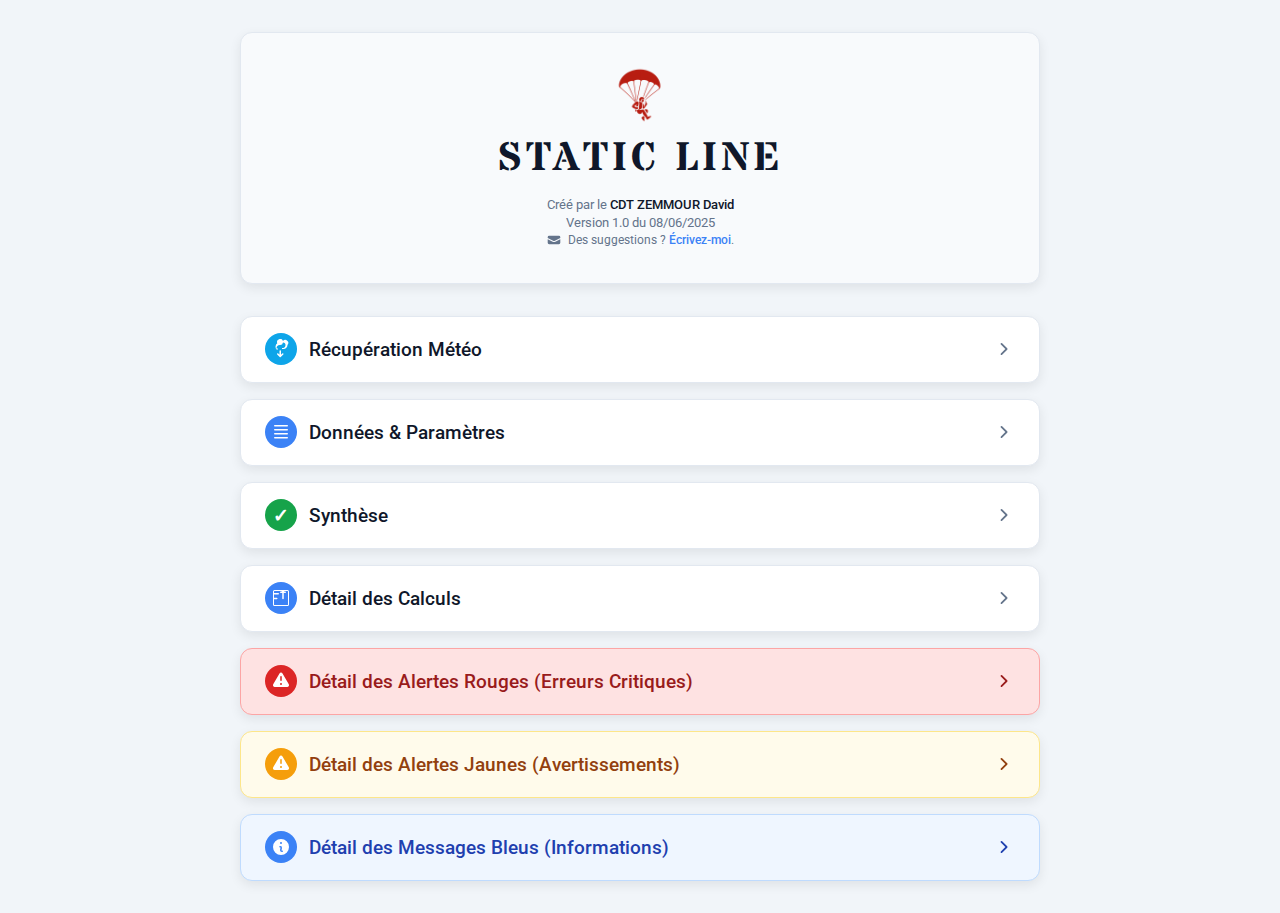
<file: index.html>
<!DOCTYPE html>
<html lang="fr">
<head>
    <meta charset="UTF-8">
    <meta name="viewport" content="width=device-width, initial-scale=1.0">
    <title>Justificatif de Calcul de Largage DZ</title>
    
    <!-- PWA additions -->
    <link rel="manifest" href="manifest.json">
    <meta name="theme-color" content="#3b82f6">

    <link rel="stylesheet" href="style.css">
    <link rel="preconnect" href="https://fonts.googleapis.com">
    <link rel="preconnect" href="https://fonts.gstatic.com" crossorigin>
    <!-- Ajout de la police Stardos Stencil pour l'en-tête -->
    <link href="https://fonts.googleapis.com/css2?family=Roboto:wght@400;500;700&family=Stardos+Stencil:wght@700&display=swap" rel="stylesheet">
</head>
<body>

    <div class="container">
        <header class="header-immersive">
            <!-- Logo PNG -->
            <img src="logo.png" alt="Logo Static Line" class="logo-icon">
            <!-- Titre stylisé -->
            <h1>STATIC LINE</h1>
            <!-- Informations de création -->
            <div class="header-credits">
                <p>Créé par le <strong>CDT ZEMMOUR David</strong></p>
                <p>Version 1.0 du 08/06/2025</p>
                
                <!-- NOUVELLE LIGNE DE CONTACT -->
                <p class="header-contact">
                    <svg class="contact-icon" xmlns="http://www.w3.org/2000/svg" viewBox="0 0 20 20" fill="currentColor">
                        <path d="M3 4a2 2 0 0 0-2 2v1.161l8.441 4.221a1.25 1.25 0 0 0 1.118 0L19 7.162V6a2 2 0 0 0-2-2H3Z" />
                        <path d="M19 8.839l-7.77 3.885a2.75 2.75 0 0 1-2.46 0L1 8.839V14a2 2 0 0 0 2 2h14a2 2 0 0 0 2-2V8.839Z" />
                    </svg>
                    <span>Des suggestions ? <a href="mailto:david.zemmour@intradef.gouv.fr?subject=STATIC%20LINE%20APPLICATION">Écrivez-moi</a>.</span>
                </p>
            </div>
        </header>

        <!-- CARD 0: Météo -->
        <div class="card" id="weather-card">
            <div class="card-header collapsed">
                <span class="step-number" style="background-color: #0ea5e9;">
                    <svg xmlns="http://www.w3.org/2000/svg" viewBox="0 0 20 20" fill="currentColor" width="20" height="20"><path d="M11.983 1.904a3.003 3.003 0 00-5.717 2.223A4.502 4.502 0 005.5 10.5H7v-1H5.5a3.502 3.502 0 013.42-3.49A3.001 3.001 0 0012 3.5a2.5 2.5 0 012.5 2.5A2.994 2.994 0 0112.5 9H11v1h1.5a3.992 3.992 0 003.983-4.096A3.001 3.001 0 0011.983 1.904z"></path><path d="M9.25 11.25a.75.75 0 01.75.75v3.69l1.22-1.22a.75.75 0 111.06 1.06l-2.5 2.5a.75.75 0 01-1.06 0l-2.5-2.5a.75.75 0 111.06-1.06l1.22 1.22v-3.69a.75.75 0 01.75-.75z"></path></svg>
                </span>
                <h2>Récupération Météo</h2>
                <svg class="chevron" xmlns="http://www.w3.org/2000/svg" viewBox="0 0 20 20" fill="currentColor"><path fill-rule="evenodd" d="M5.22 8.22a.75.75 0 0 1 1.06 0L10 11.94l3.72-3.72a.75.75 0 1 1 1.06 1.06l-4.25 4.25a.75.75 0 0 1-1.06 0L5.22 9.28a.75.75 0 0 1 0-1.06Z" clip-rule="evenodd"></path></svg>
            </div>
            <div class="card-content">
                <div class="input-group"><label for="coords">Coordonnées Géographiques du Point d'Impact</label><input type="text" id="coords" placeholder="ex: N48°51.46 E002°21.11" value="N48°51.46 E002°21.11"></div>
                <div class="grid" style="gap: 1rem; margin-top: 1rem;">
                    <div class="input-group"><label for="forecast-date">Date</label><input type="date" id="forecast-date"></div>
                    <div class="input-group"><label for="forecast-time">Heure (UTC)</label><input type="time" id="forecast-time"></div>
                </div>
                <!-- NOUVEAU MESSAGE D'AVERTISSEMENT HORS LIGNE -->
                <div id="offline-weather-warning" class="offline-warning">
                    Fonctionnalité indisponible hors ligne.
                </div>
                <button id="fetch-weather-btn" class="button" style="margin-top:1rem;">Obtenir et Appliquer la Météo</button>
                <div id="weather-results" style="margin-top:1.5rem; display:none;"><h4>Données Météo Récupérées</h4><div id="weather-results-content"></div></div>
            </div>
        </div>
        
        <!-- CARD 1: Données & Paramètres -->
        <div class="card">
            <div class="card-header collapsed" id="params-card-header">
                <span class="step-number">
                    <svg xmlns="http://www.w3.org/2000/svg" viewBox="0 0 20 20" fill="currentColor" width="20" height="20"><path d="M3 3.75A.75.75 0 0 1 3.75 3h12.5a.75.75 0 0 1 0 1.5H3.75A.75.75 0 0 1 3 3.75ZM3 7.75A.75.75 0 0 1 3.75 7h12.5a.75.75 0 0 1 0 1.5H3.75A.75.75 0 0 1 3 7.75ZM3 11.75A.75.75 0 0 1 3.75 11h12.5a.75.75 0 0 1 0 1.5H3.75A.75.75 0 0 1 3 11.75ZM3 15.75A.75.75 0 0 1 3.75 15h12.5a.75.75 0 0 1 0 1.5H3.75A.75.75 0 0 1 3 15.75Z"></path></svg>
                </span>
                <h2>Données & Paramètres</h2>
                <svg class="chevron" xmlns="http://www.w3.org/2000/svg" viewBox="0 0 20 20" fill="currentColor"><path fill-rule="evenodd" d="M5.22 8.22a.75.75 0 0 1 1.06 0L10 11.94l3.72-3.72a.75.75 0 1 1 1.06 1.06l-4.25 4.25a.75.75 0 0 1-1.06 0L5.22 9.28a.75.75 0 0 1 0-1.06Z" clip-rule="evenodd" /></svg>
            </div>
            <div class="card-content">
                <div class="grid">
                    <div class="input-group"><label for="total-personnel">Total Paras à Larguer</label><input type="number" id="total-personnel" value="90"></div>
                    <div class="input-group">
                        <label for="jumper-mass">Masse parachutiste</label>
                        <div class="input-unit-container" data-unit="kg"><input type="number" id="jumper-mass" value="120"></div>
                    </div>
                    <div class="calculated-field">
                        <label>Masse Totale</label>
                        <strong id="total-mass-display">-- kg / -- lbs</strong>
                    </div>
                    <div class="input-group"><label for="jumper-type">Type Paras</label><select id="jumper-type"><option value="NON-EQUIPPED">Non-Équipés</option><option value="EQUIPPED" selected>Équipés</option></select></div>
                    <div class="input-group"><label for="aircraft-type">Type Aéronef</label><select id="aircraft-type"><option value="C130J-30" selected>C-130J-30</option><option value="KC130J">KC-130J</option></select></div>
                    <div class="input-group"><label for="center-seats">Version centrale</label><select id="center-seats"><option value="true" selected>Oui</option><option value="false">Non</option></select></div>
                    <div class="input-group"><label for="time-of-day">Conditions</label><select id="time-of-day"><option value="day" selected>Jour</option><option value="night">Nuit</option></select></div>
                    <div class="input-group"><label for="security-level">Niveau de Sécurité</label><select id="security-level"><option value="1">1</option><option value="2">2</option><option value="3" selected>3</option><option value="4">4</option></select></div>
                    <div class="input-group"><label for="parachute-type">Type Parachute</label><select id="parachute-type"><option value="EPI">EPI</option><option value="EPC" selected>EPC</option></select></div>
                    <div class="input-group"><label for="exit-type">Exit</label><select id="exit-type"><option value="doors" selected>Paratroop doors</option><option value="ramp">Ramp</option></select></div>
                    <div class="input-group"><label for="visual-refs">Réf. Visuelles</label><select id="visual-refs"><option value="true" selected>Oui</option><option value="false">Non</option></select></div>
                    <div class="input-group dual-input-group">
                        <label>Longueur DZ (L)</label>
                        <div class="dual-input-container">
                            <div class="input-unit-container" data-unit="m"><input type="number" id="dz-length-m" value="2000"></div>
                            <div class="input-unit-container" data-unit="yds"><input type="number" id="dz-length-yds"></div>
                        </div>
                    </div>
                    <div class="input-group dual-input-group">
                        <label>Largeur DZ (l)</label>
                        <div class="dual-input-container">
                            <div class="input-unit-container" data-unit="m"><input type="number" id="dz-width-m" value="500"></div>
                            <div class="input-unit-container" data-unit="yds"><input type="number" id="dz-width-yds"></div>
                        </div>
                    </div>
                    <div class="input-group dual-input-group">
                        <label>Hauteur Largage (H)</label>
                        <div class="dual-input-container">
                            <div class="input-unit-container" data-unit="m"><input type="number" id="drop-height-m" value="300"></div>
                            <div class="input-unit-container" data-unit="ft"><input type="number" id="drop-height-ft"></div>
                        </div>
                    </div>
                    <div class="input-group dual-input-group">
                        <label>Altitude DZ (Zt)</label>
                        <div class="dual-input-container">
                            <div class="input-unit-container" data-unit="m"><input type="number" id="dz-altitude-m" value="152"></div>
                            <div class="input-unit-container" data-unit="ft"><input type="number" id="dz-altitude-ft"></div>
                        </div>
                    </div>
                    <div class="input-group">
                        <label for="drop-axis">Axe Largage</label>
                        <div class="input-unit-container" data-unit="°"><input type="number" id="drop-axis" value="45"></div>
                    </div>
                    
                    <div class="input-group">
                        <label>Vent à l'altitude de largage</label>
                        <div class="wind-group">
                             <div class="input-unit-container" data-unit="°"><input type="number" id="wind-direction" value="135"></div>
                             <span>/</span>
                             <div class="input-unit-container" data-unit="kt"><input type="number" id="wind-speed" value="15"></div>
                        </div>
                    </div>
                    <div class="input-group">
                        <label>Vent au sol</label>
                        <div class="wind-group">
                             <div class="input-unit-container" data-unit="°"><input type="number" id="ground-wind-direction" value="140"></div>
                             <span>/</span>
                             <div class="input-unit-container" data-unit="kt"><input type="number" id="ground-wind-speed" value="10"></div>
                        </div>
                    </div>
                    
                    <div class="input-group"><label for="cadence">Cadence (paras/sec)</label><input type="number" id="cadence" value="1" step="0.1"></div>
                </div>
            </div>
        </div>

        <!-- Alerts Card -->
        <div class="card" id="alerts-card" style="display: none;">
            <div class="card-header collapsed" id="alerts-card-header">
                <span class="step-number" id="alerts-icon">
                    <svg xmlns="http://www.w3.org/2000/svg" viewBox="0 0 20 20" fill="currentColor" width="20" height="20"><path fill-rule="evenodd" d="M8.485 2.495c.673-1.167 2.357-1.167 3.03 0l6.28 10.875c.673 1.167-.17 2.625-1.516 2.625H3.72c-1.347 0-2.189-1.458-1.515-2.625L8.485 2.495zM10 5a.75.75 0 01.75.75v3.5a.75.75 0 01-1.5 0v-3.5A.75.75 0 0110 5zm0 9a1 1 0 100-2 1 1 0 000 2z" clip-rule="evenodd" /></svg>
                </span>
                <h2 id="alerts-title">Synthèse des Alertes</h2>
                <svg class="chevron" xmlns="http://www.w3.org/2000/svg" viewBox="0 0 20 20" fill="currentColor"><path fill-rule="evenodd" d="M5.22 8.22a.75.75 0 0 1 1.06 0L10 11.94l3.72-3.72a.75.75 0 1 1 1.06 1.06l-4.25 4.25a.75.75 0 0 1-1.06 0L5.22 9.28a.75.75 0 0 1 0-1.06Z" clip-rule="evenodd"></path></svg>
            </div>
            <div class="card-content">
                <div id="global-alerts-container">
                    <!-- Les alertes seront injectées ici par JavaScript -->
                </div>
            </div>
        </div>
        
        <!-- Synthèse Card (now collapsible) -->
        <div class="card">
             <div class="card-header collapsed" id="synthesis-header">
                <span class="step-number" id="synthesis-icon">✓</span>
                <h2>Synthèse</h2>
                <svg class="chevron" xmlns="http://www.w3.org/2000/svg" viewBox="0 0 20 20" fill="currentColor"><path fill-rule="evenodd" d="M5.22 8.22a.75.75 0 0 1 1.06 0L10 11.94l3.72-3.72a.75.75 0 1 1 1.06 1.06l-4.25 4.25a.75.75 0 0 1-1.06 0L5.22 9.28a.75.75 0 0 1 0-1.06Z" clip-rule="evenodd" /></svg>
            </div>
            <div class="card-content">
                <div class="final-results-grid">
                    <div class="result-box final">
                        <span id="required-passes">--</span>
                        <label>Passes Requises</label>
                        <div class="final-details">Pour larguer <strong id="total-personnel-recap-passes">--</strong> paras avec une capacité de <strong id="max-paras-per-pass">--</strong> paras/passe.</div>
                    </div>
                    <div class="result-box final" id="takeoffs-box" style="display: none;">
                        <span id="required-takeoffs">--</span>
                        <label>Décollages Requis</label>
                        <div class="final-details">Capacité soute : <strong id="aircraft-capacity-recap">--</strong> paras.</div>
                    </div>
                    <div class="result-box wind-limit-box" id="wind-limit-box" style="display: none;">
                        <span id="wind-limit-value">-- m/s</span>
                        <label>Limitation Vent</label>
                        <div class="final-details" id="wind-limit-reason">Raison du calcul...</div>
                    </div>
                    <div class="result-box params-box" id="parachute-params-box" style="display: none;">
                        <label>Paramètres de Voile</label>
                        <div class="params-mass-recap" id="params-mass-recap-display"></div>
                        <div class="params-content" id="parachute-params-content">
                            <!-- Le contenu sera généré par JS -->
                        </div>
                    </div>
                </div>
            </div>
        </div>
        
        <!-- Merged Calculation Details Card -->
        <div class="card">
            <div class="card-header collapsed">
                <span class="step-number">
                    <svg xmlns="http://www.w3.org/2000/svg" viewBox="0 0 20 20" fill="currentColor" width="20" height="20"><path d="M10 2.5a.75.75 0 0 1 .75.75v.25h3.5a.75.75 0 0 1 0 1.5h-1.5v5.5a.75.75 0 0 1-1.5 0v-5.5h-1.5a.75.75 0 0 1 0-1.5h3.5v-.25a.75.75 0 0 1-.75-.75ZM2 5.75A.75.75 0 0 1 2.75 5h4.5a.75.75 0 0 1 0 1.5h-4.5A.75.75 0 0 1 2 5.75Zm1.25 4a.75.75 0 0 0 0 1.5h2.5a.75.75 0 0 0 0-1.5h-2.5Z"></path><path fill-rule="evenodd" d="M2 3.5A1.5 1.5 0 0 1 3.5 2h13A1.5 1.5 0 0 1 18 3.5v13a1.5 1.5 0 0 1-1.5 1.5h-13A1.5 1.5 0 0 1 2 16.5v-13Zm1.5-.5a.5.5 0 0 0-.5.5v13a.5.5 0 0 0 .5.5h13a.5.5 0 0 0 .5-.5v-13a.5.5 0 0 0-.5-.5h-13Z" clip-rule="evenodd"></path></svg>
                </span>
                <h2>Détail des Calculs</h2>
                <svg class="chevron" xmlns="http://www.w3.org/2000/svg" viewBox="0 0 20 20" fill="currentColor"><path fill-rule="evenodd" d="M5.22 8.22a.75.75 0 0 1 1.06 0L10 11.94l3.72-3.72a.75.75 0 1 1 1.06 1.06l-4.25 4.25a.75.75 0 0 1-1.06 0L5.22 9.28a.75.75 0 0 1 0-1.06Z" clip-rule="evenodd"></path></svg>
            </div>
            <div class="card-content">
                <!-- Vitesse Sol Section -->
                <h4 class="calculation-subtitle">Calcul Vitesse Sol</h4>
                <div class="calculation-step">
                    <code class="formula">V = TAS - Comp. Vent Long.</code>
                    <div class="formula-breakdown">
                        <div class="detail-item"><span>Vitesse Indiquée (IAS)</span><strong>125 kt</strong></div>
                        <div class="detail-item"><span>Altitude Densité</span><strong id="density-altitude-detail">-- ft</strong></div>
                        <div class="detail-item"><span>Vitesse Vraie (TAS)</span><strong id="tas-detail">-- kt</strong></div>
                        <div class="detail-item"><span>Composante Longitudinale</span><strong id="long-wind-detail">-- kt</strong></div>
                    </div>
                     <div class="detail-item"><span><strong>Vitesse Sol (V)</strong></span><strong id="ground-speed-detail">-- kt / -- m/s</strong></div>
                </div>

                <!-- Capacité DZ Section -->
                <h4 class="calculation-subtitle">Capacité Théorique DZ</h4>
                <div class="calculation-step">
                    <code class="formula" id="dz-capacity-formula">P = [(L - H) / V] * C + 1</code>
                    <div class="formula-breakdown">
                        <div class="detail-item"><span>Longueur Zone (L)</span><strong id="total-length-detail">-- m</strong></div>
                        <div class="detail-item"><span>Hauteur de largage (H)</span><strong id="h-in-formula-detail">-- m</strong></div>
                        <div class="detail-item"><span>Vitesse Sol (V)</span><strong id="v-in-formula-detail">-- m/s</strong></div>
                        <div class="detail-item"><span>Cadence (C)</span><strong id="c-in-formula-detail">-- paras/s</strong></div>
                    </div>
                    <div class="detail-item"><span><strong>Paras / Porte (Théorique)</strong></span><strong id="paras-per-door-detail">--</strong></div>
                 </div>

                <!-- Contraintes Section -->
                <h4 class="calculation-subtitle">Contraintes DZ vs AIRCRAFT</h4>
                <div class="calculation-step">
                     <div class="formula-breakdown">
                        <div class="detail-item"><span>Capacité DZ</span><strong id="theoretical-capacity-detail">-- paras</strong></div>
                        <div class="detail-item"><span>Capacité Soute</span><strong id="aircraft-capacity-detail">-- paras</strong></div>
                    </div>
                </div>
            </div>
        </div>

        <!-- Accordéons d'information -->
        <div class="card card-info-error">
            <div class="card-header collapsed">
                <span class="step-number alert-icon-error">
                    <svg xmlns="http://www.w3.org/2000/svg" viewBox="0 0 20 20" fill="currentColor"><path fill-rule="evenodd" d="M8.485 2.495c.673-1.167 2.357-1.167 3.03 0l6.28 10.875c.673 1.167-.17 2.625-1.516 2.625H3.72c-1.347 0-2.189-1.458-1.515-2.625L8.485 2.495zM10 5a.75.75 0 01.75.75v3.5a.75.75 0 01-1.5 0v-3.5A.75.75 0 0110 5zm0 9a1 1 0 100-2 1 1 0 000 2z" clip-rule="evenodd" /></svg>
                </span>
                <h2>Détail des Alertes Rouges (Erreurs Critiques)</h2>
                <svg class="chevron" xmlns="http://www.w3.org/2000/svg" viewBox="0 0 20 20" fill="currentColor"><path fill-rule="evenodd" d="M5.22 8.22a.75.75 0 0 1 1.06 0L10 11.94l3.72-3.72a.75.75 0 1 1 1.06 1.06l-4.25 4.25a.75.75 0 0 1-1.06 0L5.22 9.28a.75.75 0 0 1 0-1.06Z" clip-rule="evenodd"></path></svg>
            </div>
            <div class="card-content">
                <p class="info-paragraph"><strong>Signification :</strong> Indique une condition NON-RÉGLEMENTAIRE. Le largage est proscrit tant que le problème n'est pas corrigé.</p>
                <ul class="info-content-list">
                    <li><strong>Hauteur de largage trop basse/haute :</strong> La hauteur (H) est hors des limites autorisées pour la combinaison "Parachute / Niveau de sécurité".</li>
                    <li><strong>Largeur DZ insuffisante (avec réf. visuelles) :</strong> La largeur (l) est inférieure soit à la hauteur (<code>l < H</code>), soit au minimum de 300m.</li>
                    <li><strong>Largeur DZ insuffisante (sans réf. visuelles) :</strong> La largeur (l) est inférieure soit à <code>H + 100m</code>, soit au minimum de 400m.</li>
                    <li><strong>Vent au sol trop élevé :</strong> Le vent au sol dépasse la limite calculée pour les conditions actuelles.</li>
                    <li><strong>Dépassement des composantes de vent :</strong> Cas spécifique (EPC, N3, sans réf.) où le vent de face/travers dépasse 5 m/s.</li>
                    <li><strong>Conditions non autorisées :</strong> La combinaison de paramètres n'est pas prévue par la réglementation (ex: largage de nuit à 150m).</li>
                </ul>
            </div>
        </div>

        <div class="card card-info-warning">
            <div class="card-header collapsed">
                <span class="step-number alert-icon-warning">
                    <svg xmlns="http://www.w3.org/2000/svg" viewBox="0 0 20 20" fill="currentColor"><path fill-rule="evenodd" d="M8.485 2.495c.673-1.167 2.357-1.167 3.03 0l6.28 10.875c.673 1.167-.17 2.625-1.516 2.625H3.72c-1.347 0-2.189-1.458-1.515-2.625L8.485 2.495zM10 5a.75.75 0 01.75.75v3.5a.75.75 0 01-1.5 0v-3.5A.75.75 0 0110 5zm0 9a1 1 0 100-2 1 1 0 000 2z" clip-rule="evenodd" /></svg>
                </span>
                <h2>Détail des Alertes Jaunes (Avertissements)</h2>
                <svg class="chevron" xmlns="http://www.w3.org/2000/svg" viewBox="0 0 20 20" fill="currentColor"><path fill-rule="evenodd" d="M5.22 8.22a.75.75 0 0 1 1.06 0L10 11.94l3.72-3.72a.75.75 0 1 1 1.06 1.06l-4.25 4.25a.75.75 0 0 1-1.06 0L5.22 9.28a.75.75 0 0 1 0-1.06Z" clip-rule="evenodd"></path></svg>
            </div>
            <div class="card-content">
                <p class="info-paragraph"><strong>Signification :</strong> Indique une contrainte opérationnelle majeure. Le largage reste possible mais avec vigilance.</p>
                <ul class="info-content-list">
                    <li><strong>Largage par une seule porte :</strong> Déclenché pour un largage EPC à moins de 300m. La capacité par passe est automatiquement ajustée.</li>
                </ul>
            </div>
        </div>

        <div class="card card-info-info">
            <div class="card-header collapsed">
                <span class="step-number alert-icon-info">
                    <svg xmlns="http://www.w3.org/2000/svg" viewBox="0 0 20 20" fill="currentColor"><path fill-rule="evenodd" d="M18 10a8 8 0 1 1-16 0 8 8 0 0 1 16 0Zm-7-4a1 1 0 1 1-2 0 1 1 0 0 1 2 0ZM9 9a.75.75 0 0 0 0 1.5h.253a.25.25 0 0 1 .244.304l-.459 2.066A1.75 1.75 0 0 0 10.747 15h.506a.75.75 0 0 0 0-1.5h-.506a.25.25 0 0 1-.244-.304l.459-2.066A1.75 1.75 0 0 0 9.253 9H9Z" clip-rule="evenodd" /></svg>
                </span>
                <h2>Détail des Messages Bleus (Informations)</h2>
                <svg class="chevron" xmlns="http://www.w3.org/2000/svg" viewBox="0 0 20 20" fill="currentColor"><path fill-rule="evenodd" d="M5.22 8.22a.75.75 0 0 1 1.06 0L10 11.94l3.72-3.72a.75.75 0 1 1 1.06 1.06l-4.25 4.25a.75.75 0 0 1-1.06 0L5.22 9.28a.75.75 0 0 1 0-1.06Z" clip-rule="evenodd"></path></svg>
            </div>
            <div class="card-content">
                 <p class="info-paragraph"><strong>Signification :</strong> Fournit un contexte ou un rappel réglementaire utile pour la planification.</p>
                <ul class="info-content-list">
                    <li><strong>"Wind Dummy" obligatoire :</strong> Rappel affiché lorsque le niveau de sécurité est réglé sur 1.</li>
                    <li><strong>Capacité limitée par la soute :</strong> Indique que la DZ peut accueillir plus de paras que l'avion ne peut en emporter. Le calcul est plafonné par la capacité de l'avion.</li>
                </ul>
            </div>
        </div>
    </div>

    <script src="script.js" defer></script>
    <script>
        if ('serviceWorker' in navigator) {
            window.addEventListener('load', () => {
                navigator.serviceWorker.register('sw.js')
                    .then(registration => {
                        console.log('Service Worker enregistré avec succès:', registration);
                    })
                    .catch(error => {
                        console.log('Erreur lors de l'enregistrement du Service Worker:', error);
                    });
            });
        }
    </script>
</body>
</html>
</file>
<file: style.css>
:root {
    --bg-color: #f1f5f9; --card-bg-color: #ffffff; --primary-text-color: #0f172a;
    --secondary-text-color: #64748b; --accent-color: #3b82f6; --result-bg-color: #ecfdf5;
    --result-text-color: #059669; --border-color: #e2e8f0; --error-color: #dc2626;
    --warning-color: #f59e0b; --info-color: #3b82f6; --success-color: #16a34a;
}
html { scroll-behavior: smooth; }
body { font-family: 'Roboto', sans-serif; background-color: var(--bg-color); color: var(--primary-text-color); margin: 0; padding: 2rem 1rem; }
.container { max-width: 800px; margin: 0 auto; display: flex; flex-direction: column; gap: 1rem; }

/* --- STYLES D'EN-TÊTE MODIFIÉS --- */
header.header-immersive {
    background-color: #f8fafc; 
    color: var(--primary-text-color); 
    text-align: center;
    padding: 2rem 1.5rem;
    margin-bottom: 1rem;
    border-radius: 12px;
    border: 1px solid var(--border-color);
    box-shadow: 0 4px 12px rgba(0,0,0,0.08);
}

.header-immersive .logo-icon {
    width: 60px;
    height: 60px;
    margin: 0 auto 0.75rem auto;
    display: block;
}

.header-immersive h1 {
    font-family: 'Stardos Stencil', cursive;
    font-size: 2.5rem;
    margin: 0;
    line-height: 1.1;
    letter-spacing: 0.1em;
    color: var(--primary-text-color); 
}

.header-immersive .header-credits {
    margin-top: 1rem;
    font-size: 0.8rem;
    color: var(--secondary-text-color); 
}
.header-immersive .header-credits p {
    margin: 0.2rem 0;
}
.header-immersive .header-credits strong {
    font-weight: 500;
    color: var(--primary-text-color);
}

/* --- NOUVEAUX STYLES POUR LE CONTACT --- */
.header-credits .header-contact {
    margin-top: 0.75rem; /* Espace au-dessus de la ligne de contact */
    font-size: 0.75rem; /* Police plus petite */
}
.header-contact .contact-icon {
    width: 14px;
    height: 14px;
    display: inline-block;
    vertical-align: middle; /* Aligne l'icône avec le texte */
    margin-right: 4px;
    transform: translateY(-1px); /* Ajustement fin de la position verticale */
}
.header-contact a {
    color: var(--accent-color); /* Couleur bleue de l'application */
    font-weight: 500;
    text-decoration: none; /* Pas de soulignement par défaut */
}
.header-contact a:hover {
    text-decoration: underline; /* Soulignement au survol */
}
/* --- FIN DES STYLES DE CONTACT --- */


.card { border: 1px solid var(--border-color); border-radius: 12px; background-color: var(--card-bg-color); box-shadow: 0 4px 12px rgba(0,0,0,0.08); overflow: hidden; }

.card-header { display: flex; align-items: center; gap: 0.75rem; padding: 1rem 1.5rem; cursor: pointer; transition: background-color 0.2s ease-in-out, border-color 0.2s ease-in-out; position: relative; border-bottom: 1px solid transparent; }
.card-header:hover { background-color: #f8fafc; }
.card-header .step-number { background-color: var(--accent-color); color: white; font-weight: bold; width: 32px; height: 32px; border-radius: 50%; display: flex; align-items: center; justify-content: center; font-size: 1.2rem; flex-shrink: 0; transition: background-color 0.3s ease-in-out; }
.card-header .step-number svg { width: 20px; height: 20px; }
.card-header h2 { font-size: 1.2rem; margin: 0; font-weight: 500; transition: color 0.2s ease-in-out; }
.card-header .chevron { margin-left: auto; width: 24px; height: 24px; color: var(--secondary-text-color); transition: transform 0.3s ease-in-out, color 0.2s ease-in-out; }
.card-header.collapsed .chevron { transform: rotate(-90deg); }
.card-header.no-collapse { cursor: default; }
.card-header.no-collapse:hover { background-color: transparent; }

.card-header.header-error { background-color: #fee2e2; border-bottom-color: #fca5a5; }
.card-header.header-error:hover { background-color: #fecaca; }
.card-header.header-error h2, .card-header.header-error .chevron { color: #b91c1c; }
.card-header.header-error .step-number { background-color: #dc2626; }

.card-header.header-warning { background-color: #fffbeb; border-bottom-color: #fde68a; }
.card-header.header-warning:hover { background-color: #fef3c7; }
.card-header.header-warning h2, .card-header.header-warning .chevron { color: #b45309; }
.card-header.header-warning .step-number { background-color: #f59e0b; }

.card-header.header-info { background-color: #eff6ff; border-bottom-color: #bfdbfe; }
.card-header.header-info:hover { background-color: #dbeafe; }
.card-header.header-info h2, .card-header.header-info .chevron { color: #1e40af; }
.card-header.header-info .step-number { background-color: #3b82f6; }


/* Styles for synthesis status icon */
#synthesis-icon.status-ok { background-color: var(--success-color); }
#synthesis-icon.status-warning { background-color: var(--warning-color); }
#synthesis-icon.status-error { background-color: var(--error-color); }

.step-number.alert-icon-error { background-color: var(--error-color); }
.step-number.alert-icon-warning { background-color: var(--warning-color); }
.step-number.alert-icon-info { background-color: var(--info-color); }

.card-content { padding: 0 1.5rem 1.5rem 1.5rem; max-height: 2000px; transition: max-height 0.4s ease-in-out, padding 0.4s ease-in-out, visibility 0.4s; visibility: visible; }
.card-header.collapsed + .card-content { max-height: 0; padding-top: 0; padding-bottom: 0; overflow: hidden; visibility: hidden; }

.grid { display: grid; grid-template-columns: repeat(auto-fit, minmax(200px, 1fr)); gap: 1.5rem; }
.input-group, .calculated-field { display: flex; flex-direction: column; }
.input-group label, .calculated-field label { font-size: 0.85rem; font-weight: 500; margin-bottom: 0.4rem; color: var(--secondary-text-color); }
.input-group input, .input-group select, .button { width: 100%; padding: 0.8rem; border-radius: 8px; border: 1px solid var(--border-color); font-size: 1rem; box-sizing: border-box; background-color: #fff; }

.calculated-field strong {
    width: 100%;
    padding: 0.8rem;
    border-radius: 8px;
    border: 1px solid var(--border-color);
    font-size: 1rem;
    box-sizing: border-box;
    background-color: #f8fafc;
    color: var(--primary-text-color);
    font-weight: 500;
    text-align: right;
}

.dual-input-container {
    display: flex;
    gap: 0.5rem;
}
.dual-input-group label {
    margin-bottom: 0.4rem;
}

.button { background-color: var(--accent-color); color: white; font-weight: 500; cursor: pointer; text-align: center; }
.button:hover:not(:disabled) { background-color: #1d4ed8; }
.button:disabled { background-color: #9ca3af; cursor: not-allowed; }
.wind-group { display: flex; align-items: center; gap: 0.5rem; }
.wind-group input { text-align: center; }
.wind-group span { font-weight: 500; color: var(--secondary-text-color); }

.input-unit-container { position: relative; width: 100%; }
.input-unit-container input { padding-right: 3rem; text-align: right; }
.wind-group .input-unit-container input { padding-right: 2.5rem; }
.input-unit-container::after {
    content: attr(data-unit); position: absolute; top: 50%; right: 0.9rem;
    transform: translateY(-50%); color: var(--secondary-text-color); pointer-events: none;
    font-size: 0.9rem;
}

.calculation-step { background-color: #f8fafc; padding: 1rem; border-radius: 8px; }

.calculation-subtitle {
    margin: 1.5rem 0 0.75rem 0;
    font-size: 1rem;
    font-weight: 500;
    color: var(--accent-color);
    padding-bottom: 0.5rem;
    border-bottom: 1px solid var(--border-color);
}
.calculation-subtitle:first-of-type {
    margin-top: 0;
}

.formula { font-family: 'Courier New', monospace; background: #e2e8f0; padding: 0.5rem; border-radius: 4px; margin-bottom: 0.5rem; display: block; white-space: pre-wrap; word-break: break-all; }
.detail-grid { display: grid; grid-template-columns: 1fr 1fr; gap: 0.5rem; }
.detail-item { display: flex; justify-content: space-between; padding: 0.4rem 0; border-bottom: 1px dashed var(--border-color); }
.detail-item:last-child { border-bottom: none; }

.final-results-grid {
    display: grid;
    grid-template-columns: repeat(auto-fit, minmax(250px, 1fr));
    gap: 1rem;
}

.result-box { text-align: center; padding: 1.5rem; border-radius: 12px; }
.result-box.final { background-color: var(--result-bg-color); border: 2px solid var(--result-text-color); }

.result-box.wind-limit-box {
    background-color: #fffbeb; 
    border: 2px solid #f59e0b;
}
.wind-limit-box span {
    color: #b45309;
}
.wind-limit-box label {
    color: #b45309;
}
.wind-limit-box .final-details {
    color: #92400e;
}
.wind-limit-box .final-details strong {
    color: #b45309;
    font-weight: 700;
}
.wind-limit-box small {
    font-size: 1.5rem;
    font-weight: 400;
}

.result-box.params-box {
    background-color: #eff6ff;
    border: 2px solid #3b82f6;
    text-align: left;
    padding: 1rem 1.5rem;
}
.params-box label {
    color: #1e40af;
    display: block;
    text-align: center;
    margin-bottom: 1rem;
    font-size: 1.2rem;
    font-weight: 500;
}
.params-mass-recap {
    font-size: 0.85rem;
    color: var(--secondary-text-color);
    text-align: center;
    margin-bottom: 0.75rem;
    font-style: italic;
}
.params-box .params-content {
    font-family: 'Courier New', monospace;
    font-size: 0.9rem;
    line-height: 1.6;
    color: #1e3a8a;
}
.params-box .params-content p {
    margin: 0.2rem 0;
}
.params-box .params-content strong {
    font-weight: 700;
}

.result-box span { font-size: 4rem; font-weight: 700; display: block; line-height: 1; }

#wind-limit-value {
    font-size: 3rem;
}

.result-box label { font-size: 1.2rem; font-weight: 500; }
.final-details { margin-top: 1rem; text-align: center; font-size: 0.9rem; color: var(--secondary-text-color); }
.final-details strong { color: var(--result-text-color); font-weight: 500; }

#global-alerts-container {
    margin-top: 0.5rem;
    margin-bottom: 0.5rem;
}
.alert { display: flex; gap: 0.75rem; align-items: start; padding: 1rem; border-radius: 8px; font-weight: 500; margin-bottom: 1rem; font-size: 0.95rem; }
.alert:last-child { margin-bottom: 0; }
.alert svg { width: 20px; height: 20px; flex-shrink: 0; margin-top: 2px; }
.alert-warning { background-color: #fffbeb; color: #b45309; }
.alert-info { background-color: #eff6ff; color: #1e40af; }
.alert-error { background-color: #fee2e2; color: #b91c1c; }
.alert-success { background-color: #f0fdf4; color: #15803d; }

#weather-results p { margin: 0.5rem 0; display: flex; justify-content: space-between; border-bottom: 1px solid var(--border-color); padding-bottom: 0.5rem; }
#weather-results p:last-child { border-bottom: none; }

.formula-breakdown {
    display: flex;
    flex-direction: column;
    gap: 0.25rem;
    margin-bottom: 0.5rem;
}
.formula-breakdown .detail-item {
    display: grid;
    grid-template-columns: 1fr auto;
    gap: 1rem;
    padding: 0.2rem 0;
    border-bottom: none;
}

/* --- Styles pour le contenu d'aide intégré --- */
.info-paragraph {
    line-height: 1.6;
    color: #334155;
    margin-bottom: 1rem;
}
.info-paragraph strong {
    color: #1e293b;
}
.info-subtitle {
    margin-top: 2rem;
    margin-bottom: 1rem;
    font-size: 1.1rem;
    font-weight: 700;
    color: var(--accent-color);
    padding-bottom: 0.5rem;
    border-bottom: 1px solid var(--border-color);
}
.info-content-list {
    list-style-position: outside;
    padding-left: 1.5rem;
    margin-top: 0.5rem;
}
.info-content-list li {
    margin-bottom: 0.75rem;
    line-height: 1.5;
}
.info-content-list li code {
    font-family: 'Courier New', monospace;
    background: #e2e8f0;
    padding: 0.2rem 0.4rem;
    border-radius: 4px;
    font-size: 0.85rem;
}

/* --- Styles pour les cartes d'information colorées --- */
.card.card-info-error { background-color: #fee2e2; border-color: #fca5a5; }
.card.card-info-warning { background-color: #fffbeb; border-color: #fde68a; }
.card.card-info-info { background-color: #eff6ff; border-color: #bfdbfe; }

.card-info-error .card-header, .card-info-warning .card-header, .card-info-info .card-header { background-color: transparent; }
.card-info-error .card-header:hover { background-color: #fecaca; }
.card-info-warning .card-header:hover { background-color: #fef3c7; }
.card-info-info .card-header:hover { background-color: #dbeafe; }

.card-info-error h2, .card-info-error .info-paragraph, .card-info-error .info-content-list { color: #991b1b; }
.card-info-error .info-paragraph strong { color: #7f1d1d; }
.card-info-error .chevron { color: #991b1b; }
.card-info-error .info-content-list li code { background: #fecaca; color: #7f1d1d; }

.card-info-warning h2, .card-info-warning .info-paragraph, .card-info-warning .info-content-list { color: #92400e; }
.card-info-warning .info-paragraph strong { color: #78350f; }
.card-info-warning .chevron { color: #92400e; }
.card-info-warning .info-content-list li code { background: #fef3c7; color: #78350f; }

.card-info-info h2, .card-info-info .info-paragraph, .card-info-info .info-content-list { color: #1e40af; }
.card-info-info .info-paragraph strong { color: #1c3d8a; }
.card-info-info .chevron { color: #1e40af; }
.card-info-info .info-content-list li code { background: #dbeafe; color: #1c3d8a; }

/* --- STYLES POUR LA FONCTIONNALITÉ HORS LIGNE --- */
.card-header.offline-feature {
    background-color: #f1f5f9; /* Fond gris clair */
    cursor: not-allowed;
    border-bottom-color: var(--border-color);
}
.card-header.offline-feature:hover {
    background-color: #f1f5f9; /* Pas d'effet au survol */
}
.card-header.offline-feature .step-number {
    background-color: var(--secondary-text-color) !important; /* Important pour surcharger le style en ligne */
    opacity: 0.6;
}
.card-header.offline-feature h2, 
.card-header.offline-feature .chevron {
    color: var(--secondary-text-color);
    opacity: 0.6;
}

.offline-warning {
    display: none; /* Caché par défaut */
    text-align: center;
    padding: 0.5rem 1rem;
    margin-bottom: 1rem;
    background-color: #e2e8f0;
    border-radius: 8px;
    font-size: 0.9rem;
    color: var(--secondary-text-color);
    font-style: italic;
}
</file>
